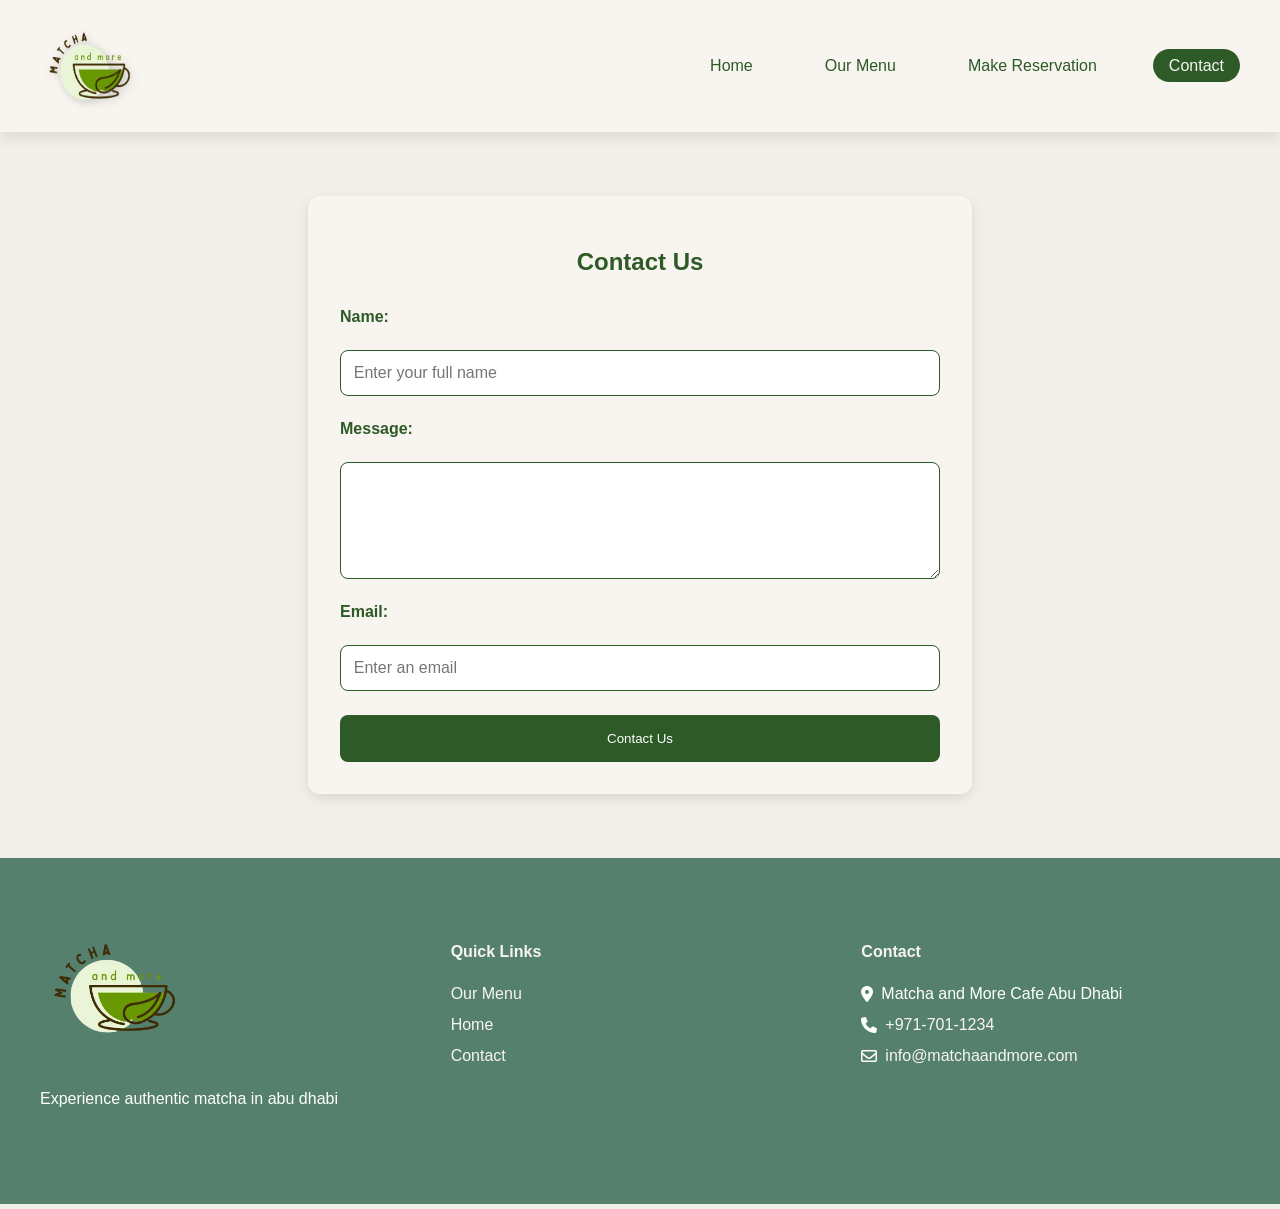
<file: contactUs.html>
<!DOCTYPE html>
<html lang="en">
<head>
    <meta charset="UTF-8">
    <meta name="viewport" content="width=device-width, initial-scale=1.0">
    <title>Contact</title>
    <link rel="stylesheet" href="styles.css">
    <link rel="stylesheet" href="https://cdnjs.cloudflare.com/ajax/libs/font-awesome/6.0.0/css/all.min.css">

</head>
<body>
    <header class="main-header">
        <div class="header-content">
            <div class="logo">
                <img src="logo-NB.png" alt="Matcha Leaf" class="leaf-icon">
            </div>
            
            <nav class="myNavbar">
                <ul>
                    <li><a href="index.html" class="nav-link  ">Home</a></li>
                    <li><a href="menu.html" class="nav-link ">Our Menu</a></li>
                    <li><a href="MakeReservation.html" class="nav-link">Make Reservation</a></li>
                    <li><a href="contactUs.html" class="nav-link active">Contact</a></li>
                </ul>
            </nav>
    
           
        </div>
    

    </header>
    

    <section class="contact-form">
        <h2>Contact Us</h2>
        <form id="myForm">
            <label for="name">Name:</label>
            <input type="text"  id="name" placeholder="Enter your full name" required>

            <label for="message">Message:</label>
            <textarea  type="text-area" rows="5" placeholder="Type your message" id="message" required> </textarea>

            <label for="email">Email:</label>
            <input type="email" id="email" placeholder="Enter an email" required>


            <button type="submit">Contact Us</button>
        </form>
    </section>

    
    <footer class="main-footer">
        <div class="footer-grid">
            <div class="footer-col logo-col">
                <img src="logo-NB.png" alt="Matcha and More" class="footer-logo">
                <p>Experience authentic matcha in abu dhabi</p>
            </div>
            
            <div class="footer-col">
                <h4>Quick Links</h4>
                <ul>
                    <li><a href="menu.html">Our Menu</a></li>
                    <li><a href="index.html">Home</a></li>
                    <li><a href="MakeReservation.html">Contact</a></li>
                </ul>
            </div>
            
            <div class="footer-col">
                <h4>Contact</h4>
                <ul>
                    <li><i class="fas fa-map-marker-alt"></i>  Matcha and More Cafe Abu Dhabi</li>
                    <li><i class="fas fa-phone"></i> <a href="tel:+971-701-1234">+971-701-1234</a></li>
                    <li><i class="far fa-envelope"></i> <a href="mailto:info@matchaandmore.com">info@matchaandmore.com</a></li>
                </ul>
            </div>
            
            
        </div>
        
    </footer>
    <script>
        document.getElementById("myForm").addEventListener("submit", function(event) {
    event.preventDefault(); 

        alert("Message sent Successfully...");
   
});
    </script>
</body>
</html>
</file>
<file: styles.css>
body {
    font-family: 'Arial', sans-serif;
    margin: 0;
    background-color: #f0f0e8;
    color: #2d5a27;
}
a{
    text-decoration: none;
    color: #2d5a27;
}

.main-header {
    background: #f8f5f0;
    padding: 1rem 0;
    box-shadow: 0 4px 15px rgba(0, 0, 0, 0.1);
    position: sticky;
    top: 0;
    z-index: 1000;
}

.header-content {
    max-width: 1200px;
    margin: 0 auto;
    display: flex;
    justify-content: space-between;
    align-items: center;
    padding: 0 2rem;
}

.logo {
    display: flex;
    align-items: center;
    gap: 1rem;
}

.leaf-icon {
    width: 100px;
    height: 100px;
    filter: drop-shadow(2px 2px 4px rgba(0, 0, 0, 0.2));
}

.myNavbar ul {
    display: flex;
    gap: 2.5rem;
    list-style: none;
}

.nav-link {
    color: #2d5a27;
    text-decoration: none;
    font-weight: 500;
    padding: 0.5rem 1rem;
    border-radius: 25px;
    transition: all 0.3s ease;
}

.nav-link:hover {
    background: rgba(45, 90, 39, 0.1);
}

.nav-link.active {
    background: #2d5a27;
    color: #f8f5f0;
}





.hero {
    position: relative;
    height: 60vh;
    overflow: hidden;
    display: flex;
    align-items: center;
    justify-content: center;
}

#bg-video {
    position: absolute;
    width: 100%;
    height: 100%;
    object-fit: cover;
    z-index: -1;
    opacity: 0.5;

}

.banner-text {
    position: relative;
    text-align: center;
    z-index: 1;
    color: #2d5a27;
    font-size: larger;
}



.section-dark {
    background: #f8f5f0;
    padding: 4rem 0;
}

.section-light {
    background: #fff;
    padding: 4rem 0;
}

.container {
    max-width: 1200px;
    margin: 0 auto;
    padding: 0 2rem;
}

.section-title {
    text-align: center;
    font-family: 'Playfair Display', serif;
    font-size: 2.5rem;
    margin-bottom: 3rem;
    color: #2d5a27;
}

.grid-3col {
    display: grid;
    grid-template-columns: repeat(auto-fit, minmax(300px, 1fr));
    gap: 2rem;
}

.menu-card {
    background: white;
    border-radius: 12px;
    overflow: hidden;
    box-shadow: 0 4px 12px rgba(0,0,0,0.1);
    transition: transform 0.3s ease;
}

.menu-card:hover {
    transform: translateY(-5px);
}

.menu-card img {
    width: 100%;
    height: 250px;
}

.menu-card h3 {
    padding: 1rem;
    margin: 0;
    color: #2d5a27;
}

.menu-card p {
    padding: 0 1rem;
    color: #666;
}

.price {
    display: block;
    padding: 1rem;
    color: #2d5a27;
    font-weight: bold;
    font-size: 1.2rem;
}

.process-steps {
    display: grid;
    grid-template-columns: repeat(4, 1fr);
    gap: 2rem;
}

.process-step {
    text-align: center;
    padding: 2rem;
}

.step-icon {
    position: relative;
    width: 80px;
    height: 80px;
    margin: 0 auto 1rem;
    background: #2d5a27;
    border-radius: 50%;
    display: flex;
    align-items: center;
    justify-content: center;
    color: white;
    font-size: 2rem;
}

.step-number {
    position: absolute;
    top: -10px;
    right: -10px;
    background: #f8f5f0;
    color: #2d5a27;
    width: 30px;
    height: 30px;
    border-radius: 50%;
    display: flex;
    align-items: center;
    justify-content: center;
    font-weight: bold;
    border: 2px solid #2d5a27;
}

.testimonial-grid {
    display: grid;
    grid-template-columns: repeat(3, 1fr);
    gap: 2rem;
}

.myCard {
    background: white;
    padding: 2rem;
    border-radius: 12px;
    text-align: center;
}

.myCard img {
    width: 80px;
    height: 80px;
    border-radius: 50%;
    margin-bottom: 1rem;
}

.rating {
    color: #ffd700;
    margin-bottom: 1rem;
}

blockquote {
    font-style: italic;
    color: #666;
    margin: 1rem 0;
}

cite {
    font-weight: bold;
    color: #2d5a27;
}

.subscribeSection {
    background: #2d5a27;
    color: white;
    padding: 4rem 0;
    text-align: center;
}

.subscribeForm {
    max-width: 600px;
    margin: 2rem auto;
    gap: 1rem;
}

.subscribeForm input {
    flex: 1;
    padding: 1rem;
    margin-right: 1rem;
    border: 1px solid #1a3a1a;
    border-radius: 30px;
    max-width: 500px;
}

.subscribeForm button {
    background: #2d5a27;
    color: #ffff;
    padding: 1rem;
    border: none;
    border-radius: 30px;
    cursor: pointer;
    transition: all 0.3s ease;
    max-width: 540px;
}

.subscribeForm button:hover {
    background: #85ab87;
}

.main-footer {
    background: #55806d;
    color: white;
    padding: 4rem 0 2rem;
}

.footer-grid {
    max-width: 1200px;
    margin: 0 auto;
    display: grid;
    grid-template-columns: repeat(auto-fit, minmax(250px, 1fr));
    gap: 2rem;
    padding-bottom: 3rem;
}

.footer-logo {
    width: 150px;
    margin-bottom: 1rem;
}

.footer-col h4 {
    color: #f8f5f0;
    margin-bottom: 1.5rem;
}

.footer-col ul {
    list-style: none;
    padding: 0;
}

.footer-col li {
    margin-bottom: 0.8rem;
    display: flex;
    align-items: center;
    gap: 0.5rem;
}

.footer-col a {
    color: #f8f5f0;
    text-decoration: none;
    transition: opacity 0.3s ease;
}

.footer-col a:hover {
    opacity: 0.8;
}



.our-banner img {
    width: 100%;
    height: auto;
    display: block;
}








.location-content {
    display: grid;
    grid-template-columns: 1fr 1fr;
    gap: 2rem;
    margin-top: 2rem;
}

.map-container {
    border-radius: 12px;
    overflow: hidden;
    box-shadow: 0 4px 12px rgba(0, 0, 0, 0.1);
}

.location-details {
    background: #f8f5f0;
    padding: 2rem;
    border-radius: 12px;
    box-shadow: 0 4px 12px rgba(0, 0, 0, 0.1);
}

.location-details h3 {
    color: #2d5a27;
    font-size: 1.8rem;
    margin-bottom: 1.5rem;
}

.address,
.contact-info,
.opening-hours {
    margin-bottom: 1.5rem;
}

.address i,
.contact-info i {
    color: #2d5a27;
    margin-right: 0.5rem;
}

.contact-info {
    display: flex;
    gap: 2rem;
}

.opening-hours h4 {
    color: #2d5a27;
    margin-bottom: 0.5rem;
}

.opening-hours ul {
    list-style: none;
    padding: 0;
}

.opening-hours li {
    margin: 0.5rem 0;
    color: #666;
}


.contact-form {
    max-width: 600px;
    margin: 4rem auto;
    padding: 2rem;
    background: #f8f5f0;
    border-radius: 12px;
    box-shadow: 0 4px 12px rgba(0,0,0,0.1);
}

.contact-form h2 {
    text-align: center;
    color: #2d5a27;
    margin-bottom: 2rem;
}

#myForm {
    display: flex;
    flex-direction: column;
    gap: 1.5rem;
}

#myForm label {
    font-weight: bold;
    color: #2d5a27;
}

#myForm input {
    padding: 0.8rem;
    border: 1px solid #2d5a27;
    border-radius: 8px;
    font-size: 1rem;}

#myForm textarea {
        padding: 0.8rem;
        border: 1px solid #2d5a27;
        border-radius: 8px;
        font-size: 1rem;
}
#myForm select {
    padding: 0.8rem;
    border: 1px solid #2d5a27;
    border-radius: 8px;
    font-size: 1rem;
}



#myForm button {
    background: #2d5a27;
    color: white;
    padding: 1rem;
    border: none;
    border-radius: 8px;
    cursor: pointer;
    transition: background 0.3s ease;
}

#myForm button:hover {
    background: #1a3a1a;
}

.menu {
    padding: 4rem 2rem;
}

.menu h2 {
    text-align: center;
    color: #2d5a27;
    margin-bottom: 3rem;
}

.menu table {
    width: 100%;
    border-collapse: collapse;
    margin-bottom: 3rem;
    background: white;
    box-shadow: 0 4px 12px rgba(0,0,0,0.1);
}

.menu th,
.menu td {
    padding: 1.2rem;
    text-align: left;
    border-bottom: 1px solid #2d5a27;
}

.menu th {
    background: #2d5a27;
    color: white;
}

.menu tr:hover {
    background-color: rgba(45, 90, 39, 0.05);
}

.gallery {
    display: grid;
    grid-template-columns: repeat(auto-fit, minmax(250px, 1fr));
    gap: 2rem;
    margin-top: 3rem;
}

.gallery img {
    width: 100%;
    height: 300px;
    object-fit: cover;
    border-radius: 12px;
    box-shadow: 0 4px 12px rgba(0,0,0,0.1);
}




.plan-container {
    display: flex;
    gap: 20px;
    justify-content: center;
    flex-wrap: wrap;
}

.plan-card {
    background-color: #3a3a3a;
    border-radius: 10px;
    overflow: hidden;
    width: 30%;
    text-align: center;
    color: white;
    transition: transform 0.3s;
}

.plan-card:hover {
    transform: scale(1.05);
}

.plan-image {
    height: 200px;
    background-size: cover;
    background-position: center;
    position: relative;
}

.plan-overlay {
    position: absolute;
    width: 100%;
    height: 100%;
    background: rgba(0, 0, 0, 0.4);
}

.plan-info {
    padding: 20px;
}

.plan-tags span {
    background: yellowgreen;
    color: black;
    padding: 5px 10px;
    margin: 5px;
    display: inline-block;
    border-radius: 5px;
}

.plan-description {
    margin: 10px 0;
    font-size: 14px;
}

.plan-details ul {
    list-style: none;
    padding: 0;
}

.plan-details ul li {
    margin: 5px 0;
}

.price {
    font-size: 20px;
    font-weight: bold;
    margin-top: 10px;
}

.white-price {
    font-size: 20px;
    font-weight: bold;
    margin-top: 10px;
    color: #f0f0e8;
}

#order-section {
    text-align: center;
    padding: 2rem;
}


.order-button {
    position: fixed;
    bottom: 20px;
    right: 20px;
    background-color: #28a745; 
    color: white;
    padding: 12px 20px;
    border-radius: 30px;
    text-decoration: none;
    font-weight: bold;
    box-shadow: 2px 2px 10px rgba(0, 0, 0, 0.2);
    transition: background 0.3s ease, transform 0.2s ease;
}

.order-button:hover {
    background-color: #218838; 
    transform: scale(1.05);
}
</file>
